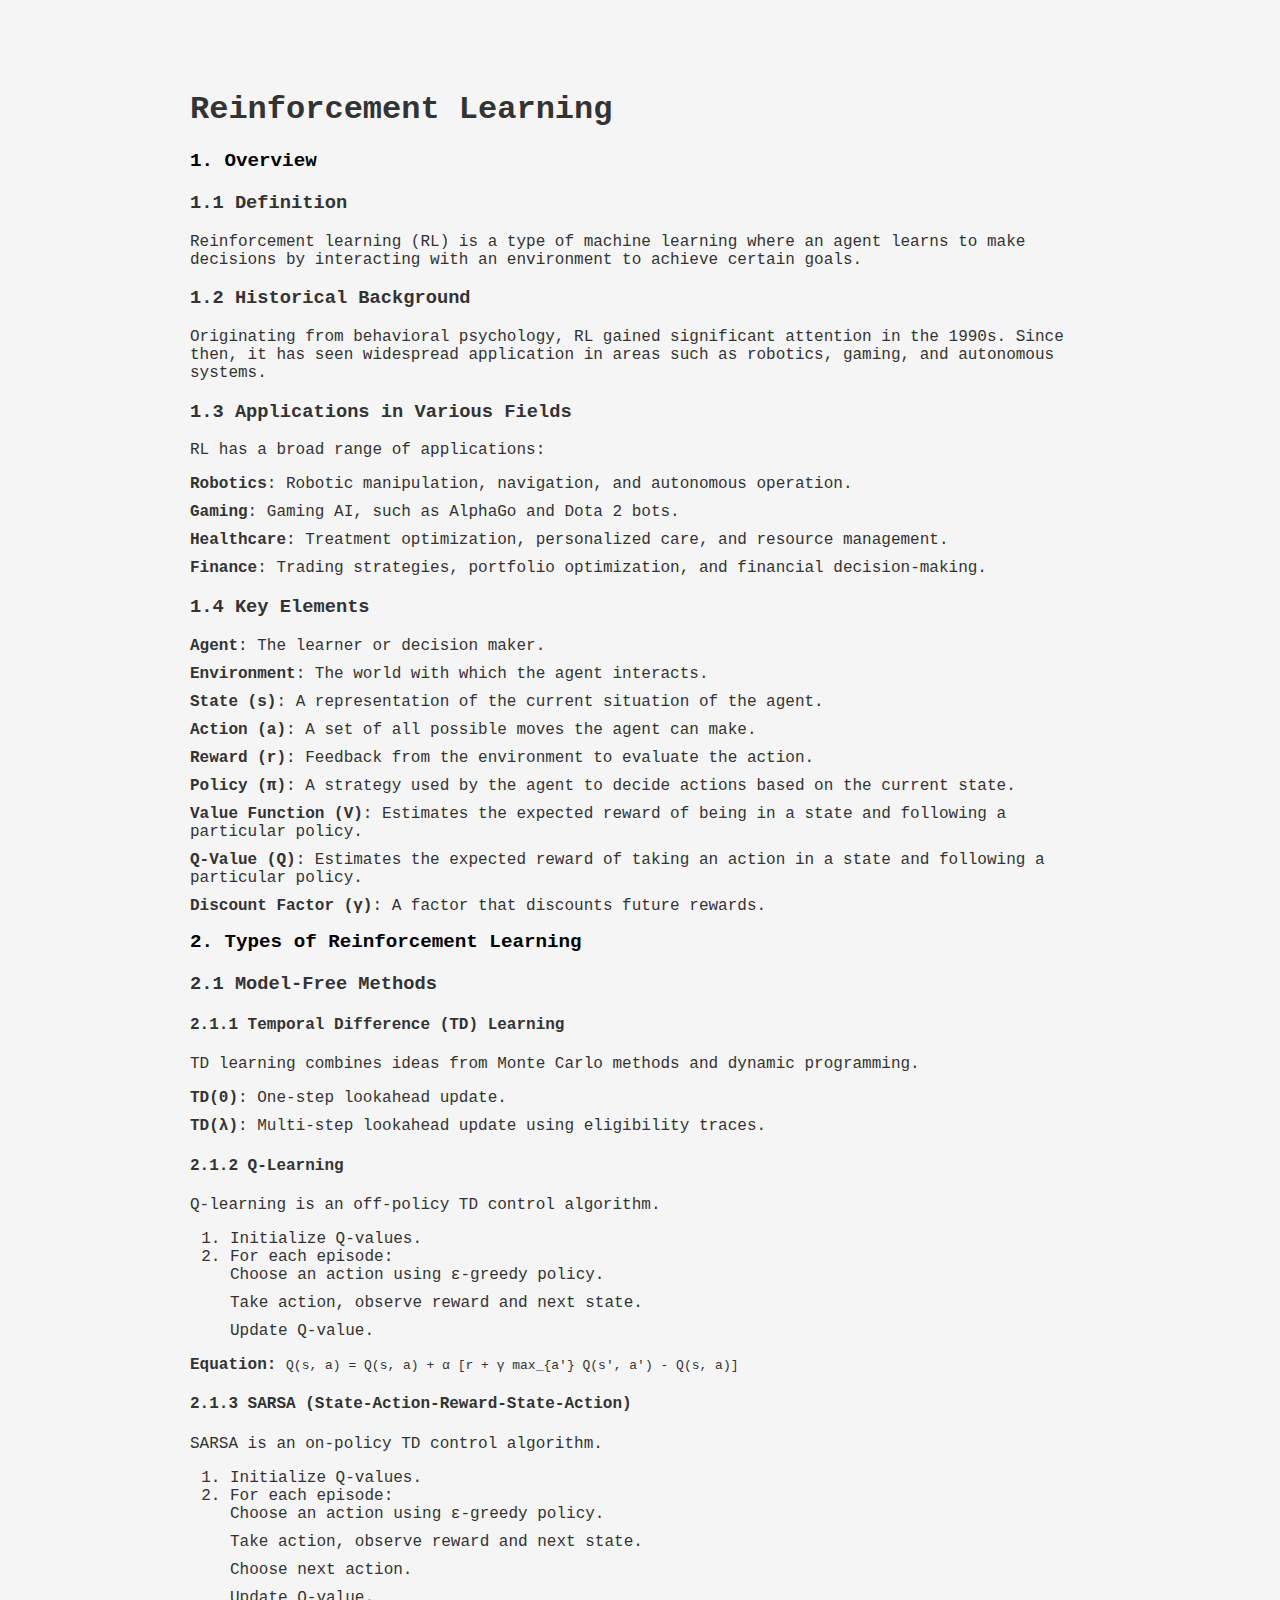
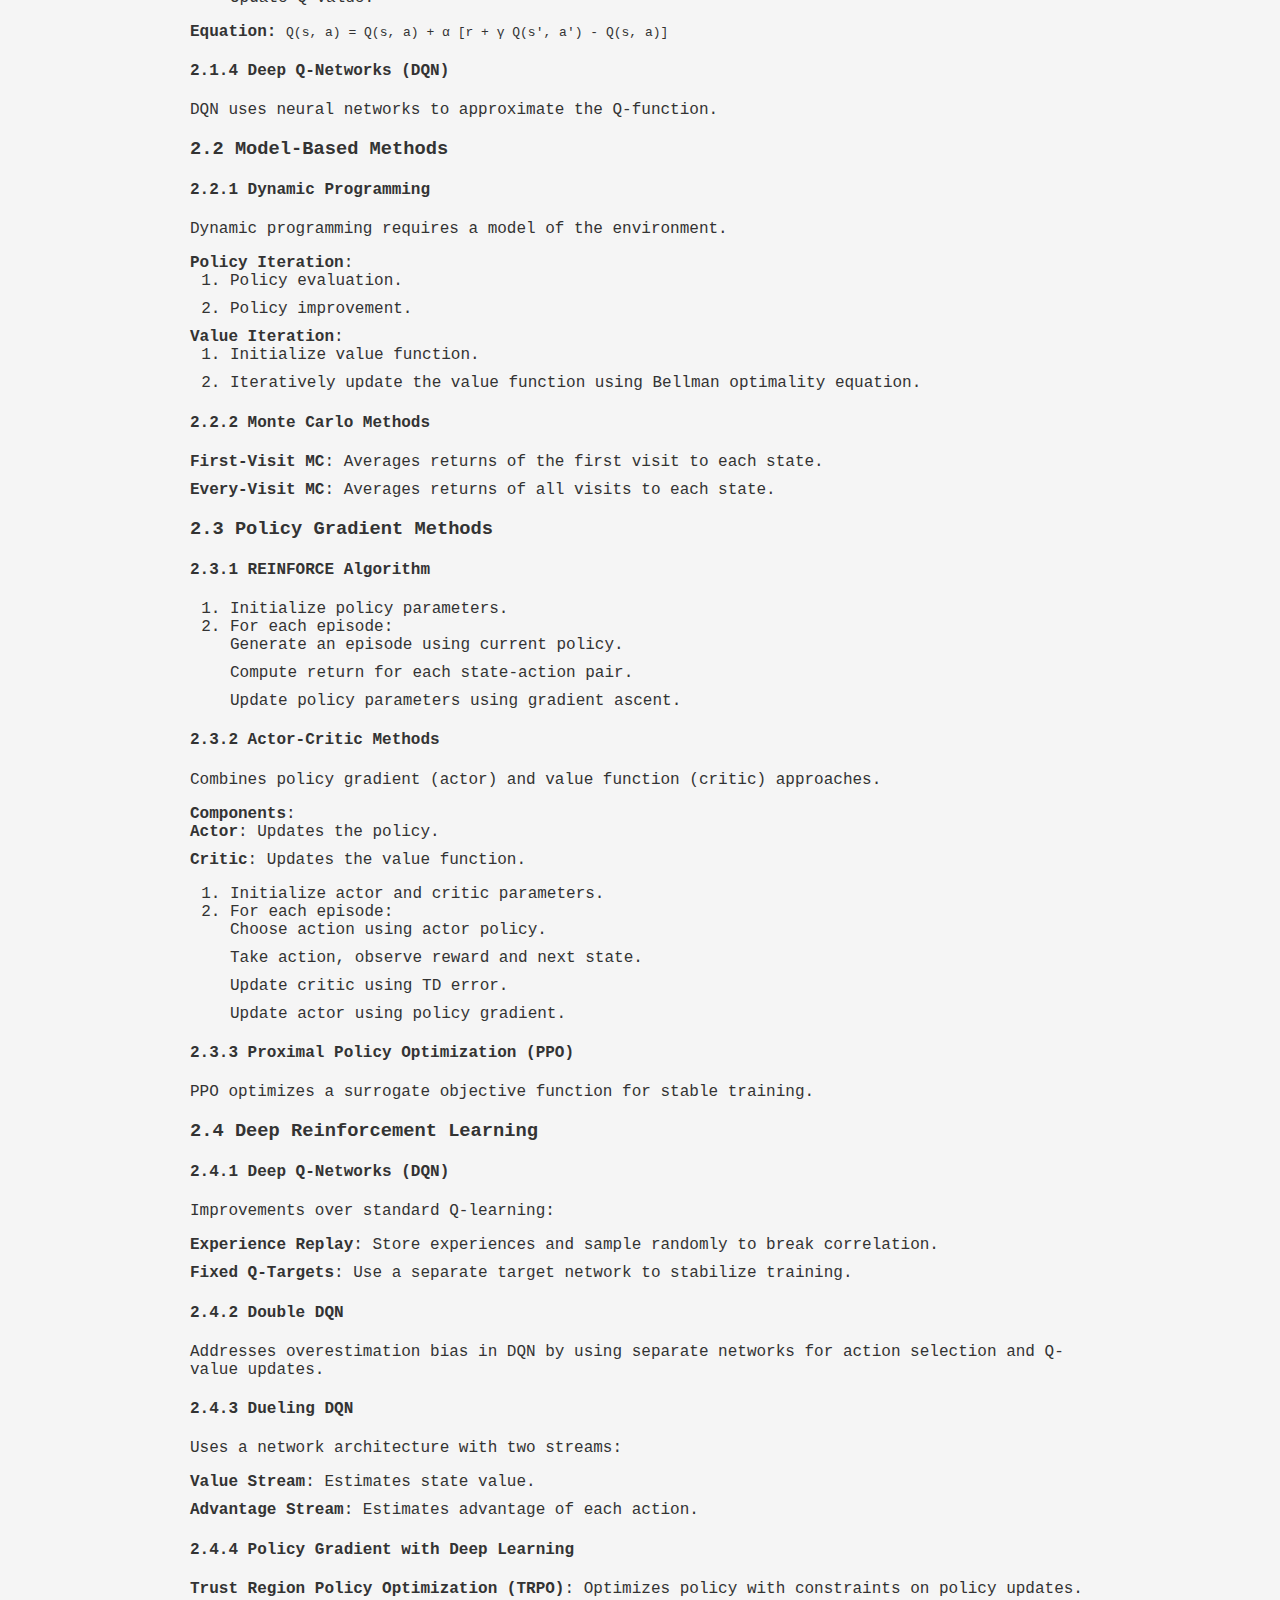
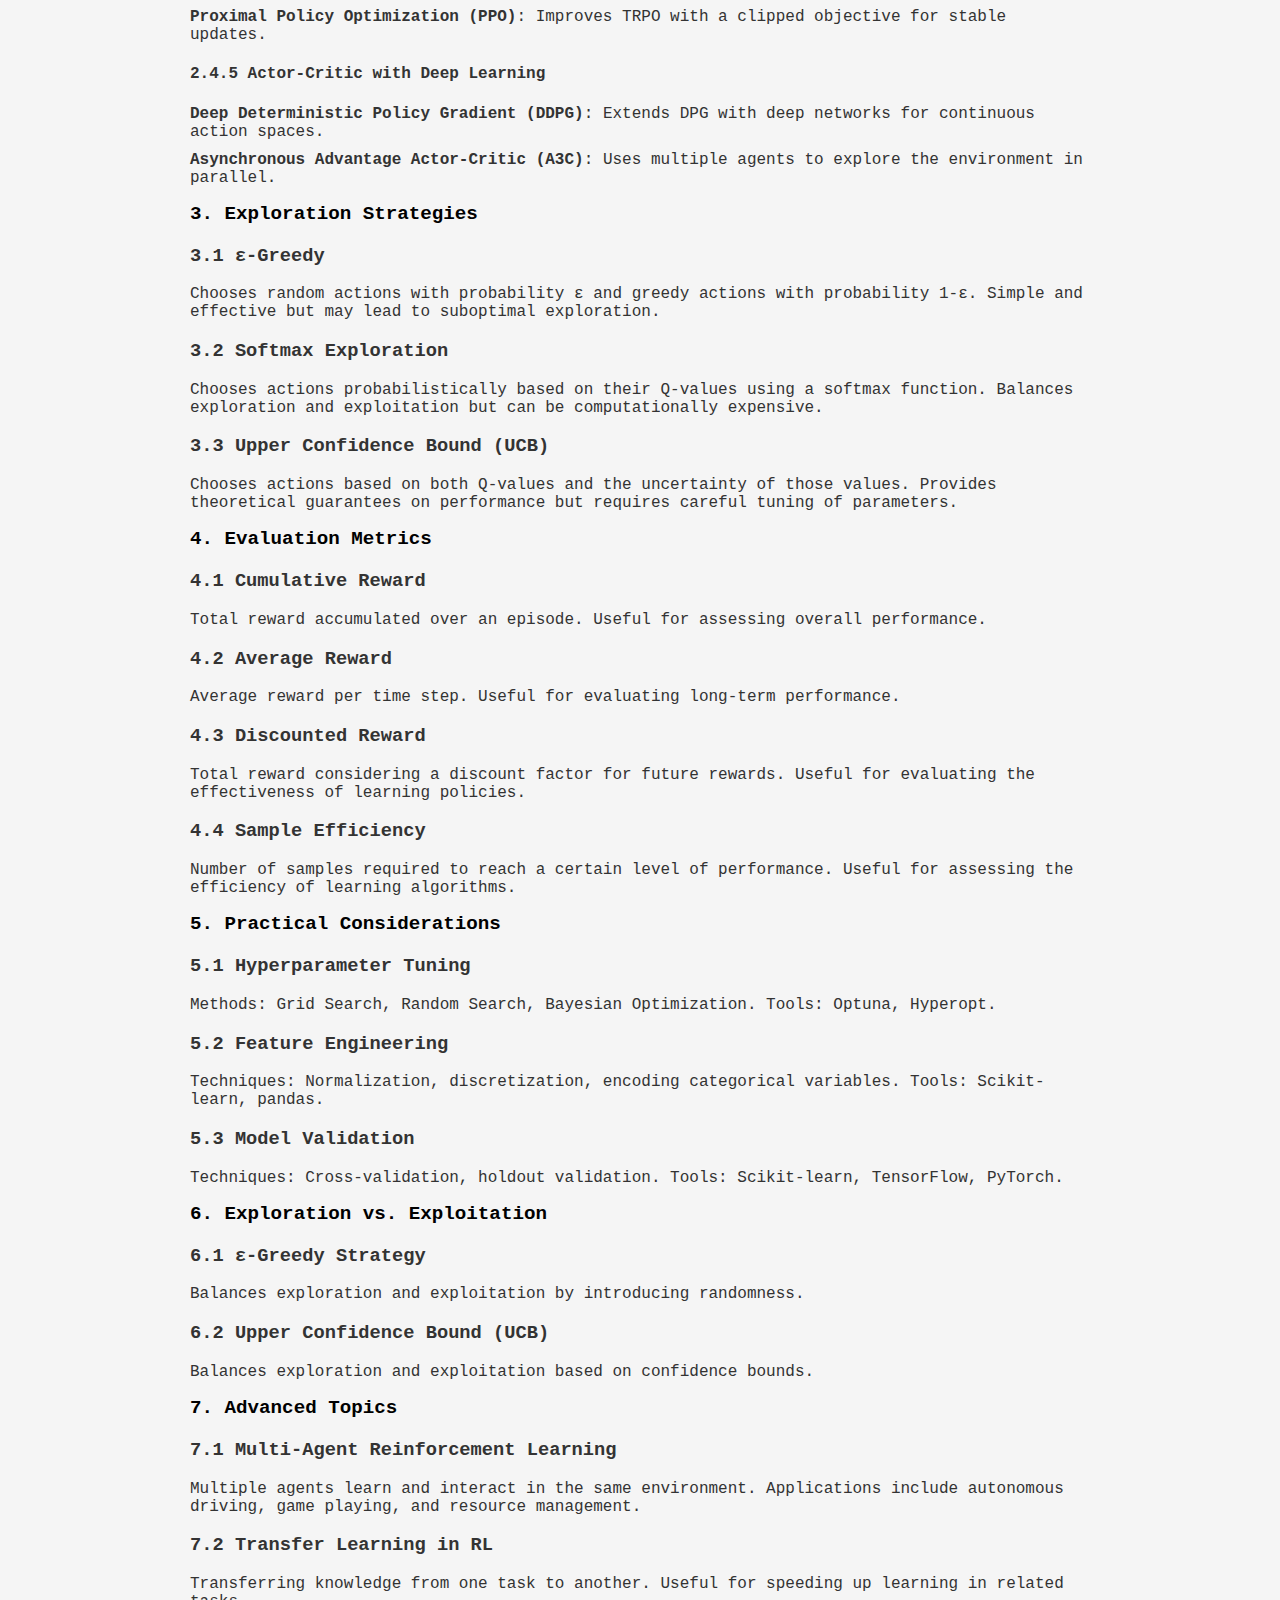
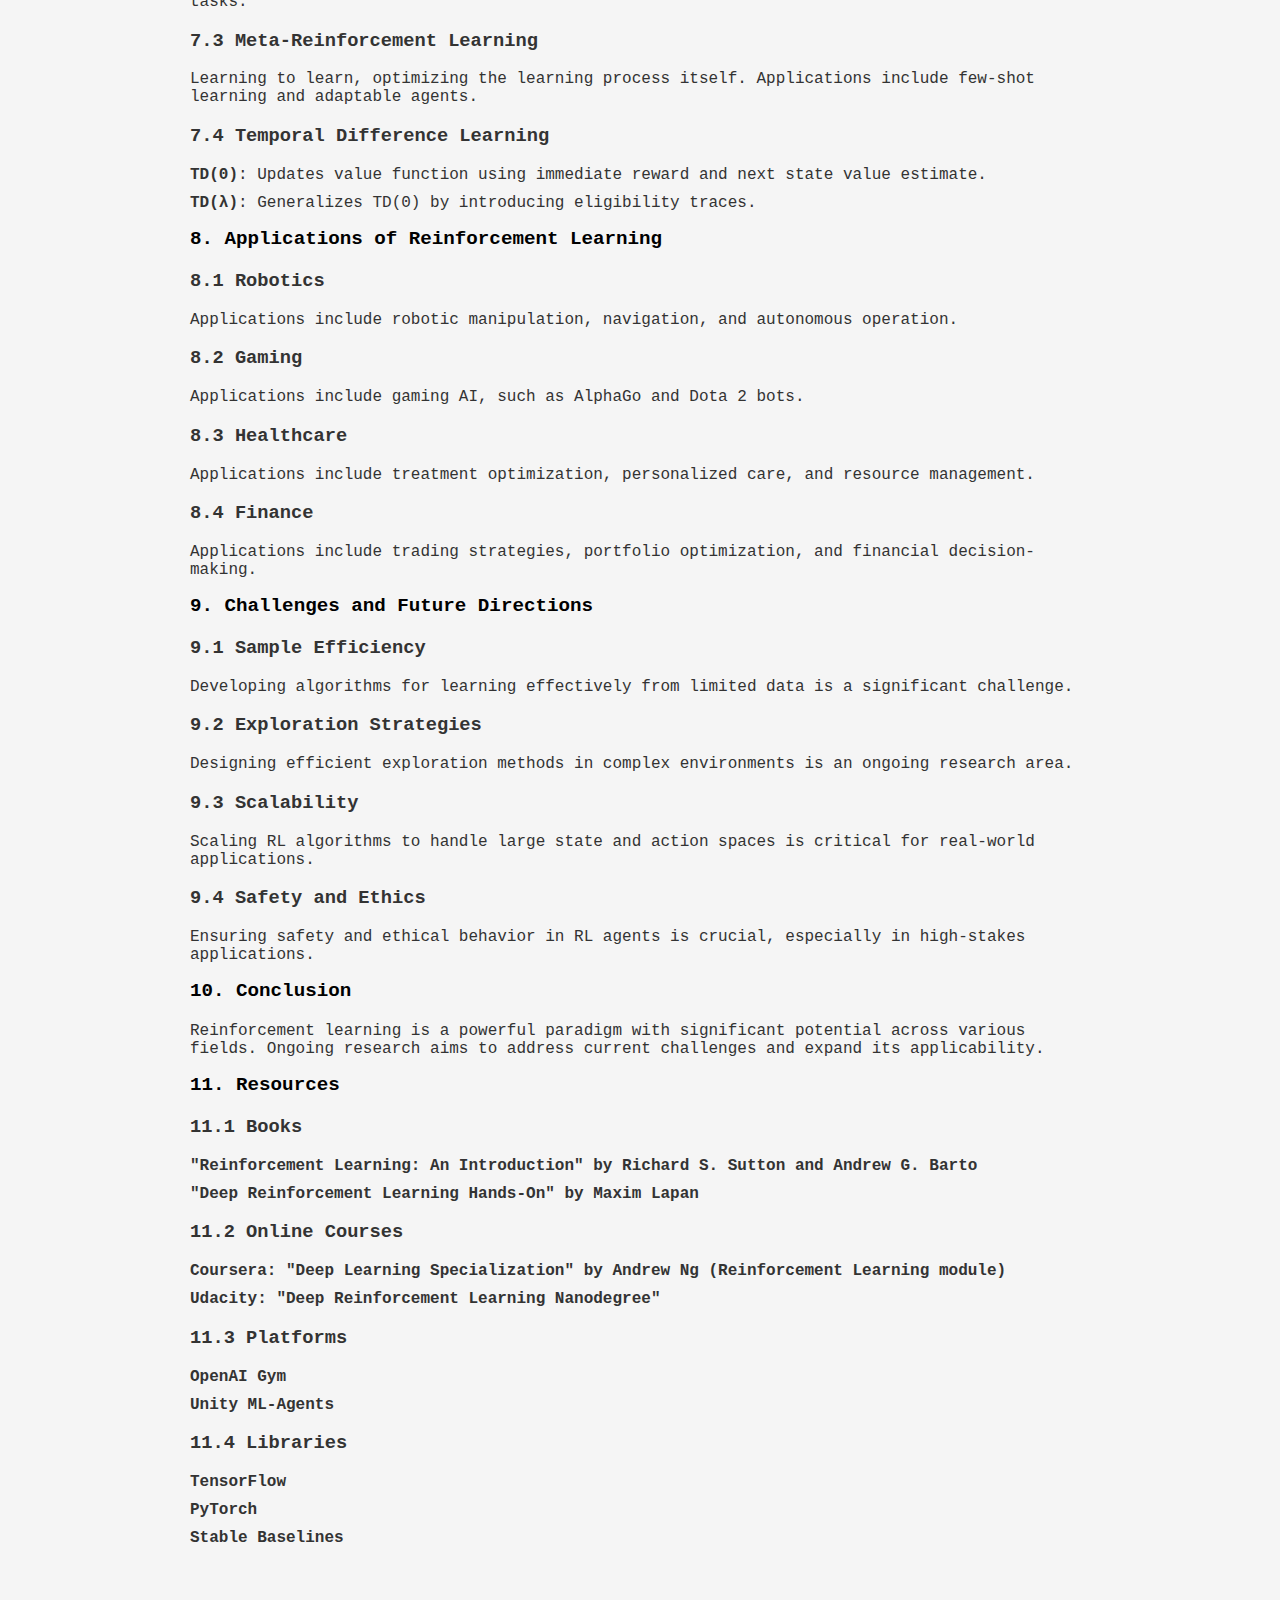
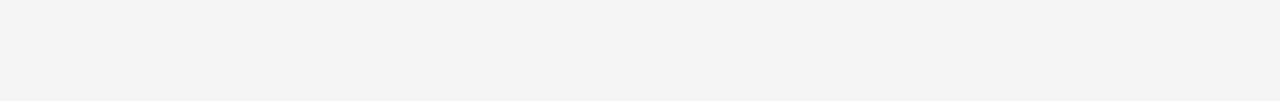
<file: Reinforcement Learning.html>
<!DOCTYPE html>
<html lang="en">
<head>
    <meta charset="UTF-8">
    <meta name="viewport" content="width=device-width, initial-scale=1.0">
    <title>Reinforcement Learning</title>
    <link rel="stylesheet" href="styles.css">
</head>
<body>
    <div class="container">
        <h1>Reinforcement Learning</h1>
        
        <h2>1. Overview</h2>
        
        <h3>1.1 Definition</h3>
        <p>Reinforcement learning (RL) is a type of machine learning where an agent learns to make decisions by interacting with an environment to achieve certain goals.</p>
        
        <h3>1.2 Historical Background</h3>
        <p>Originating from behavioral psychology, RL gained significant attention in the 1990s. Since then, it has seen widespread application in areas such as robotics, gaming, and autonomous systems.</p>
        
        <h3>1.3 Applications in Various Fields</h3>
        <p>RL has a broad range of applications:</p>
        <ul>
            <li><strong>Robotics</strong>: Robotic manipulation, navigation, and autonomous operation.</li>
            <li><strong>Gaming</strong>: Gaming AI, such as AlphaGo and Dota 2 bots.</li>
            <li><strong>Healthcare</strong>: Treatment optimization, personalized care, and resource management.</li>
            <li><strong>Finance</strong>: Trading strategies, portfolio optimization, and financial decision-making.</li>
        </ul>
        
        <h3>1.4 Key Elements</h3>
        <ul>
            <li><strong>Agent</strong>: The learner or decision maker.</li>
            <li><strong>Environment</strong>: The world with which the agent interacts.</li>
            <li><strong>State (s)</strong>: A representation of the current situation of the agent.</li>
            <li><strong>Action (a)</strong>: A set of all possible moves the agent can make.</li>
            <li><strong>Reward (r)</strong>: Feedback from the environment to evaluate the action.</li>
            <li><strong>Policy (π)</strong>: A strategy used by the agent to decide actions based on the current state.</li>
            <li><strong>Value Function (V)</strong>: Estimates the expected reward of being in a state and following a particular policy.</li>
            <li><strong>Q-Value (Q)</strong>: Estimates the expected reward of taking an action in a state and following a particular policy.</li>
            <li><strong>Discount Factor (γ)</strong>: A factor that discounts future rewards.</li>
        </ul>
        
        <h2>2. Types of Reinforcement Learning</h2>
        
        <h3>2.1 Model-Free Methods</h3>
        
        <h4>2.1.1 Temporal Difference (TD) Learning</h4>
        <p>TD learning combines ideas from Monte Carlo methods and dynamic programming.</p>
        <ul>
            <li><strong>TD(0)</strong>: One-step lookahead update.</li>
            <li><strong>TD(λ)</strong>: Multi-step lookahead update using eligibility traces.</li>
        </ul>
        
        <h4>2.1.2 Q-Learning</h4>
        <p>Q-learning is an off-policy TD control algorithm.</p>
        <ol>
            <li>Initialize Q-values.</li>
            <li>For each episode:
                <ul>
                    <li>Choose an action using ε-greedy policy.</li>
                    <li>Take action, observe reward and next state.</li>
                    <li>Update Q-value.</li>
                </ul>
            </li>
        </ol>
        <p><strong>Equation:</strong> 
            <code>Q(s, a) = Q(s, a) + α [r + γ max_{a'} Q(s', a') - Q(s, a)]</code>
        </p>
        
        <h4>2.1.3 SARSA (State-Action-Reward-State-Action)</h4>
        <p>SARSA is an on-policy TD control algorithm.</p>
        <ol>
            <li>Initialize Q-values.</li>
            <li>For each episode:
                <ul>
                    <li>Choose an action using ε-greedy policy.</li>
                    <li>Take action, observe reward and next state.</li>
                    <li>Choose next action.</li>
                    <li>Update Q-value.</li>
                </ul>
            </li>
        </ol>
        <p><strong>Equation:</strong> 
            <code>Q(s, a) = Q(s, a) + α [r + γ Q(s', a') - Q(s, a)]</code>
        </p>
        
        <h4>2.1.4 Deep Q-Networks (DQN)</h4>
        <p>DQN uses neural networks to approximate the Q-function.</p>
        
        <h3>2.2 Model-Based Methods</h3>
        
        <h4>2.2.1 Dynamic Programming</h4>
        <p>Dynamic programming requires a model of the environment.</p>
        <ul>
            <li><strong>Policy Iteration</strong>:
                <ol>
                    <li>Policy evaluation.</li>
                    <li>Policy improvement.</li>
                </ol>
            </li>
            <li><strong>Value Iteration</strong>:
                <ol>
                    <li>Initialize value function.</li>
                    <li>Iteratively update the value function using Bellman optimality equation.</li>
                </ol>
            </li>
        </ul>
        
        <h4>2.2.2 Monte Carlo Methods</h4>
        <ul>
            <li><strong>First-Visit MC</strong>: Averages returns of the first visit to each state.</li>
            <li><strong>Every-Visit MC</strong>: Averages returns of all visits to each state.</li>
        </ul>
        
        <h3>2.3 Policy Gradient Methods</h3>
        
        <h4>2.3.1 REINFORCE Algorithm</h4>
        <ol>
            <li>Initialize policy parameters.</li>
            <li>For each episode:
                <ul>
                    <li>Generate an episode using current policy.</li>
                    <li>Compute return for each state-action pair.</li>
                    <li>Update policy parameters using gradient ascent.</li>
                </ul>
            </li>
        </ol>
        
        <h4>2.3.2 Actor-Critic Methods</h4>
        <p>Combines policy gradient (actor) and value function (critic) approaches.</p>
        <ul>
            <li><strong>Components</strong>:
                <ul>
                    <li><strong>Actor</strong>: Updates the policy.</li>
                    <li><strong>Critic</strong>: Updates the value function.</li>
                </ul>
            </li>
        </ul>
        <ol>
            <li>Initialize actor and critic parameters.</li>
            <li>For each episode:
                <ul>
                    <li>Choose action using actor policy.</li>
                    <li>Take action, observe reward and next state.</li>
                    <li>Update critic using TD error.</li>
                    <li>Update actor using policy gradient.</li>
                </ul>
            </li>
        </ol>
        
        <h4>2.3.3 Proximal Policy Optimization (PPO)</h4>
        <p>PPO optimizes a surrogate objective function for stable training.</p>
        
        <h3>2.4 Deep Reinforcement Learning</h3>
        
        <h4>2.4.1 Deep Q-Networks (DQN)</h4>
        <p>Improvements over standard Q-learning:</p>
        <ul>
            <li><strong>Experience Replay</strong>: Store experiences and sample randomly to break correlation.</li>
            <li><strong>Fixed Q-Targets</strong>: Use a separate target network to stabilize training.</li>
        </ul>
        
        <h4>2.4.2 Double DQN</h4>
        <p>Addresses overestimation bias in DQN by using separate networks for action selection and Q-value updates.</p>
        
        <h4>2.4.3 Dueling DQN</h4>
        <p>Uses a network architecture with two streams:
            <ul>
                <li><strong>Value Stream</strong>: Estimates state value.</li>
                <li><strong>Advantage Stream</strong>: Estimates advantage of each action.</li>
            </ul>
        </p>
        
        <h4>2.4.4 Policy Gradient with Deep Learning</h4>
        <ul>
            <li><strong>Trust Region Policy Optimization (TRPO)</strong>: Optimizes policy with constraints on policy updates.</li>
            <li><strong>Proximal Policy Optimization (PPO)</strong>: Improves TRPO with a clipped objective for stable updates.</li>
        </ul>
        
        <h4>2.4.5 Actor-Critic with Deep Learning</h4>
        <ul>
            <li><strong>Deep Deterministic Policy Gradient (DDPG)</strong>: Extends DPG with deep networks for continuous action spaces.</li>
            <li><strong>Asynchronous Advantage Actor-Critic (A3C)</strong>: Uses multiple agents to explore the environment in parallel.</li>
        </ul>
        
        <h2>3. Exploration Strategies</h2>
        
        <h3>3.1 ε-Greedy</h3>
        <p>Chooses random actions with probability ε and greedy actions with probability 1-ε. Simple and effective but may lead to suboptimal exploration.</p>
        
        <h3>3.2 Softmax Exploration</h3>
        <p>Chooses actions probabilistically based on their Q-values using a softmax function. Balances exploration and exploitation but can be computationally expensive.</p>
        
        <h3>3.3 Upper Confidence Bound (UCB)</h3>
        <p>Chooses actions based on both Q-values and the uncertainty of those values. Provides theoretical guarantees on performance but requires careful tuning of parameters.</p>
        
        <h2>4. Evaluation Metrics</h2>
        
        <h3>4.1 Cumulative Reward</h3>
        <p>Total reward accumulated over an episode. Useful for assessing overall performance.</p>
        
        <h3>4.2 Average Reward</h3>
        <p>Average reward per time step. Useful for evaluating long-term performance.</p>
        
        <h3>4.3 Discounted Reward</h3>
        <p>Total reward considering a discount factor for future rewards. Useful for evaluating the effectiveness of learning policies.</p>
        
        <h3>4.4 Sample Efficiency</h3>
        <p>Number of samples required to reach a certain level of performance. Useful for assessing the efficiency of learning algorithms.</p>
        
        <h2>5. Practical Considerations</h2>
        
        <h3>5.1 Hyperparameter Tuning</h3>
        <p>Methods: Grid Search, Random Search, Bayesian Optimization. Tools: Optuna, Hyperopt.</p>
        
        <h3>5.2 Feature Engineering</h3>
        <p>Techniques: Normalization, discretization, encoding categorical variables. Tools: Scikit-learn, pandas.</p>
        
        <h3>5.3 Model Validation</h3>
        <p>Techniques: Cross-validation, holdout validation. Tools: Scikit-learn, TensorFlow, PyTorch.</p>
        
        <h2>6. Exploration vs. Exploitation</h2>
        
        <h3>6.1 ε-Greedy Strategy</h3>
        <p>Balances exploration and exploitation by introducing randomness.</p>
        
        <h3>6.2 Upper Confidence Bound (UCB)</h3>
        <p>Balances exploration and exploitation based on confidence bounds.</p>
        
        <h2>7. Advanced Topics</h2>
        
        <h3>7.1 Multi-Agent Reinforcement Learning</h3>
        <p>Multiple agents learn and interact in the same environment. Applications include autonomous driving, game playing, and resource management.</p>
        
        <h3>7.2 Transfer Learning in RL</h3>
        <p>Transferring knowledge from one task to another. Useful for speeding up learning in related tasks.</p>
        
        <h3>7.3 Meta-Reinforcement Learning</h3>
        <p>Learning to learn, optimizing the learning process itself. Applications include few-shot learning and adaptable agents.</p>
        
        <h3>7.4 Temporal Difference Learning</h3>
        <ul>
            <li><strong>TD(0)</strong>: Updates value function using immediate reward and next state value estimate.</li>
            <li><strong>TD(λ)</strong>: Generalizes TD(0) by introducing eligibility traces.</li>
        </ul>
        
        <h2>8. Applications of Reinforcement Learning</h2>
        
        <h3>8.1 Robotics</h3>
        <p>Applications include robotic manipulation, navigation, and autonomous operation.</p>
        
        <h3>8.2 Gaming</h3>
        <p>Applications include gaming AI, such as AlphaGo and Dota 2 bots.</p>
        
        <h3>8.3 Healthcare</h3>
        <p>Applications include treatment optimization, personalized care, and resource management.</p>
        
        <h3>8.4 Finance</h3>
        <p>Applications include trading strategies, portfolio optimization, and financial decision-making.</p>
        
        <h2>9. Challenges and Future Directions</h2>
        
        <h3>9.1 Sample Efficiency</h3>
        <p>Developing algorithms for learning effectively from limited data is a significant challenge.</p>
        
        <h3>9.2 Exploration Strategies</h3>
        <p>Designing efficient exploration methods in complex environments is an ongoing research area.</p>
        
        <h3>9.3 Scalability</h3>
        <p>Scaling RL algorithms to handle large state and action spaces is critical for real-world applications.</p>
        
        <h3>9.4 Safety and Ethics</h3>
        <p>Ensuring safety and ethical behavior in RL agents is crucial, especially in high-stakes applications.</p>
        
        <h2>10. Conclusion</h2>
        <p>Reinforcement learning is a powerful paradigm with significant potential across various fields. Ongoing research aims to address current challenges and expand its applicability.</p>
        
        <h2>11. Resources</h2>
        
        <h3>11.1 Books</h3>
        <ul>
            <li><strong>"Reinforcement Learning: An Introduction" by Richard S. Sutton and Andrew G. Barto</strong></li>
            <li><strong>"Deep Reinforcement Learning Hands-On" by Maxim Lapan</strong></li>
        </ul>
        
        <h3>11.2 Online Courses</h3>
        <ul>
            <li><strong>Coursera: "Deep Learning Specialization" by Andrew Ng (Reinforcement Learning module)</strong></li>
            <li><strong>Udacity: "Deep Reinforcement Learning Nanodegree"</strong></li>
        </ul>
        
        <h3>11.3 Platforms</h3>
        <ul>
            <li><strong>OpenAI Gym</strong></li>
            <li><strong>Unity ML-Agents</strong></li>
        </ul>
        
        <h3>11.4 Libraries</h3>
        <ul>
            <li><strong>TensorFlow</strong></li>
            <li><strong>PyTorch</strong></li>
            <li><strong>Stable Baselines</strong></li>
        </ul>
    </div>
</body>
</html>
</file>
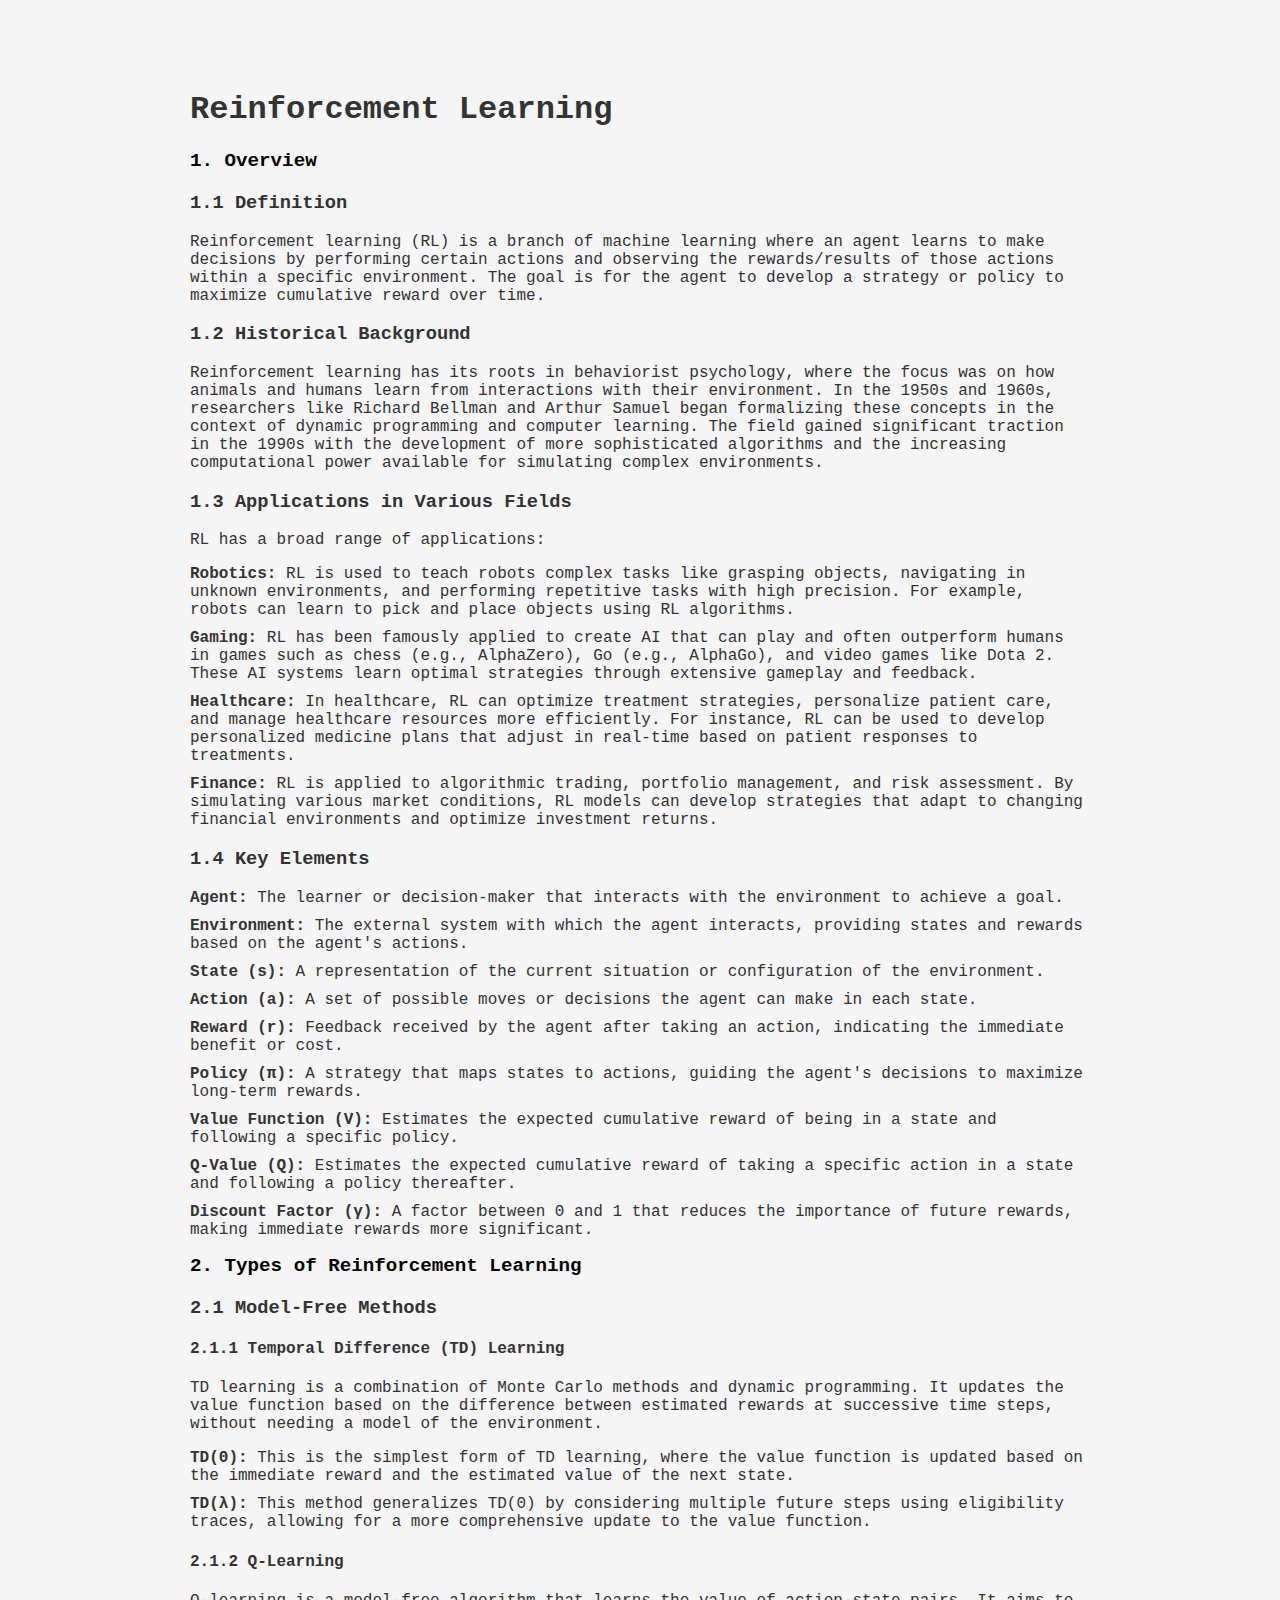
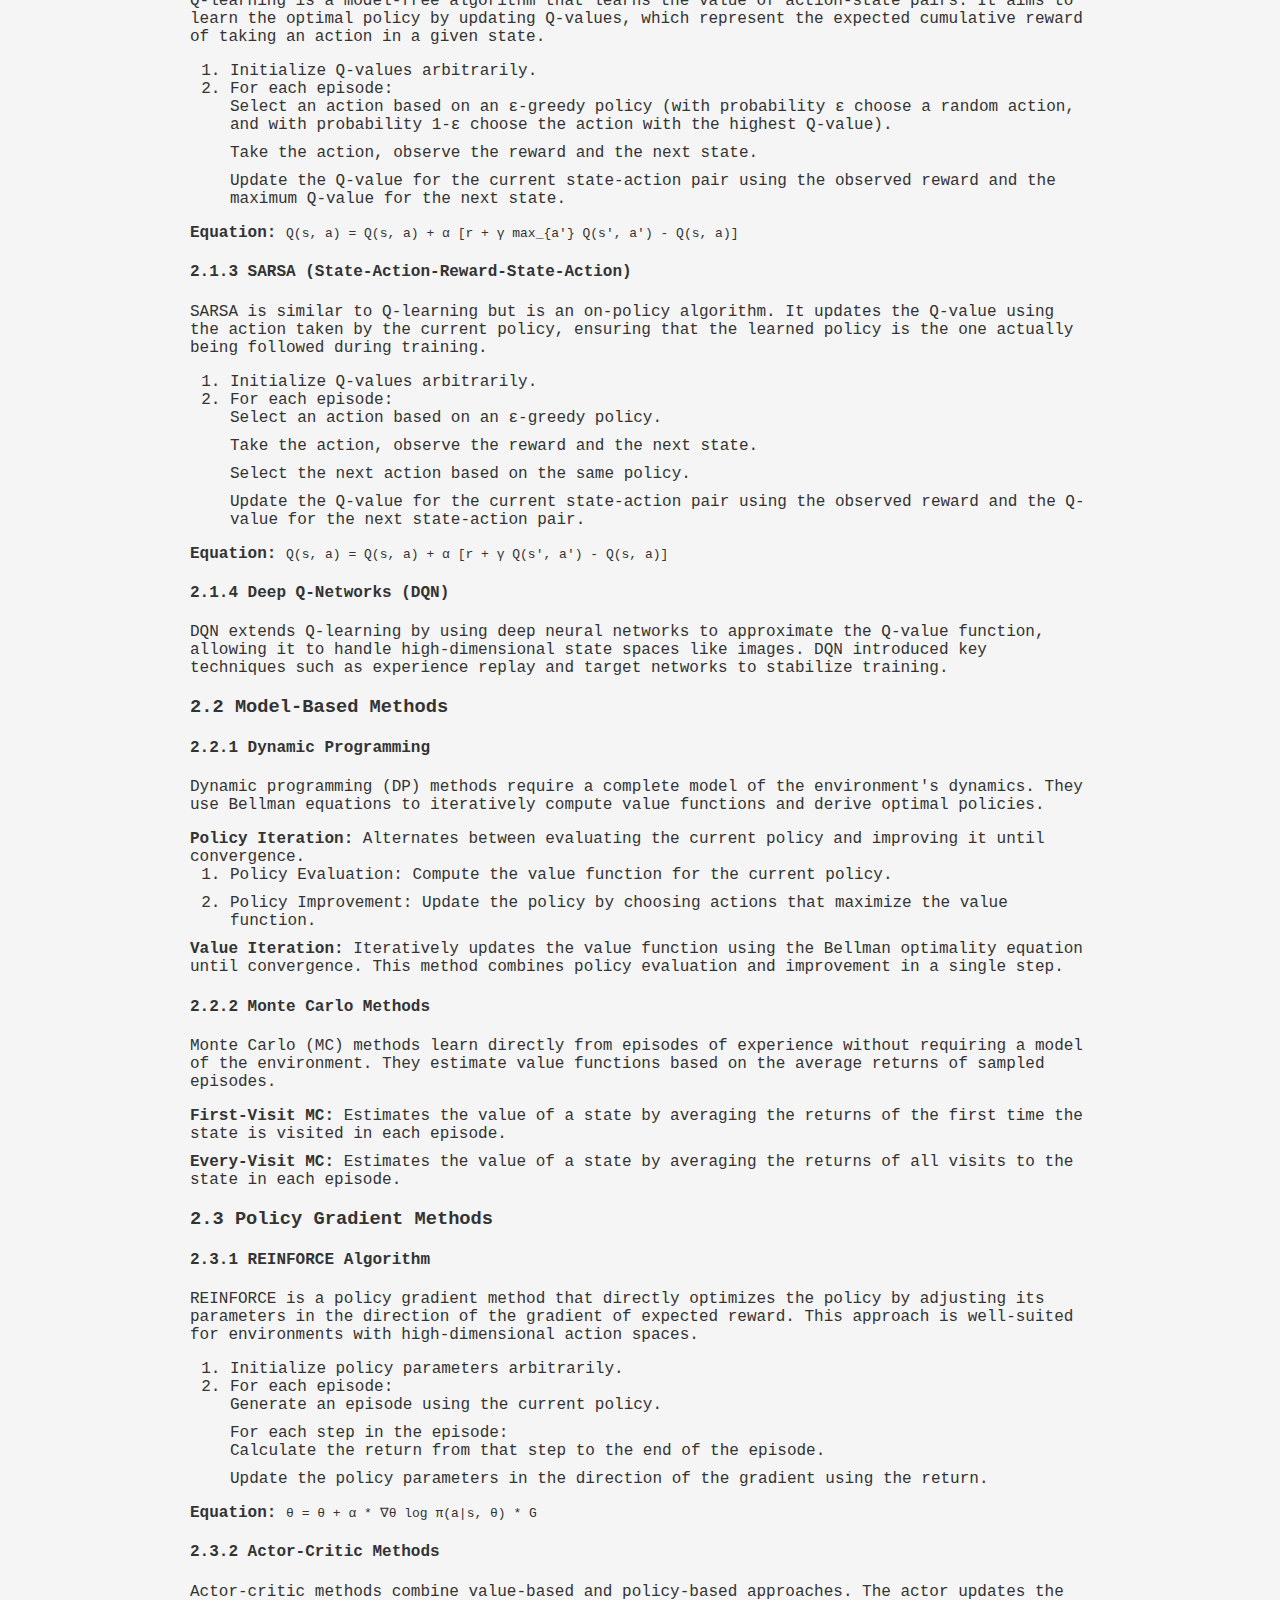
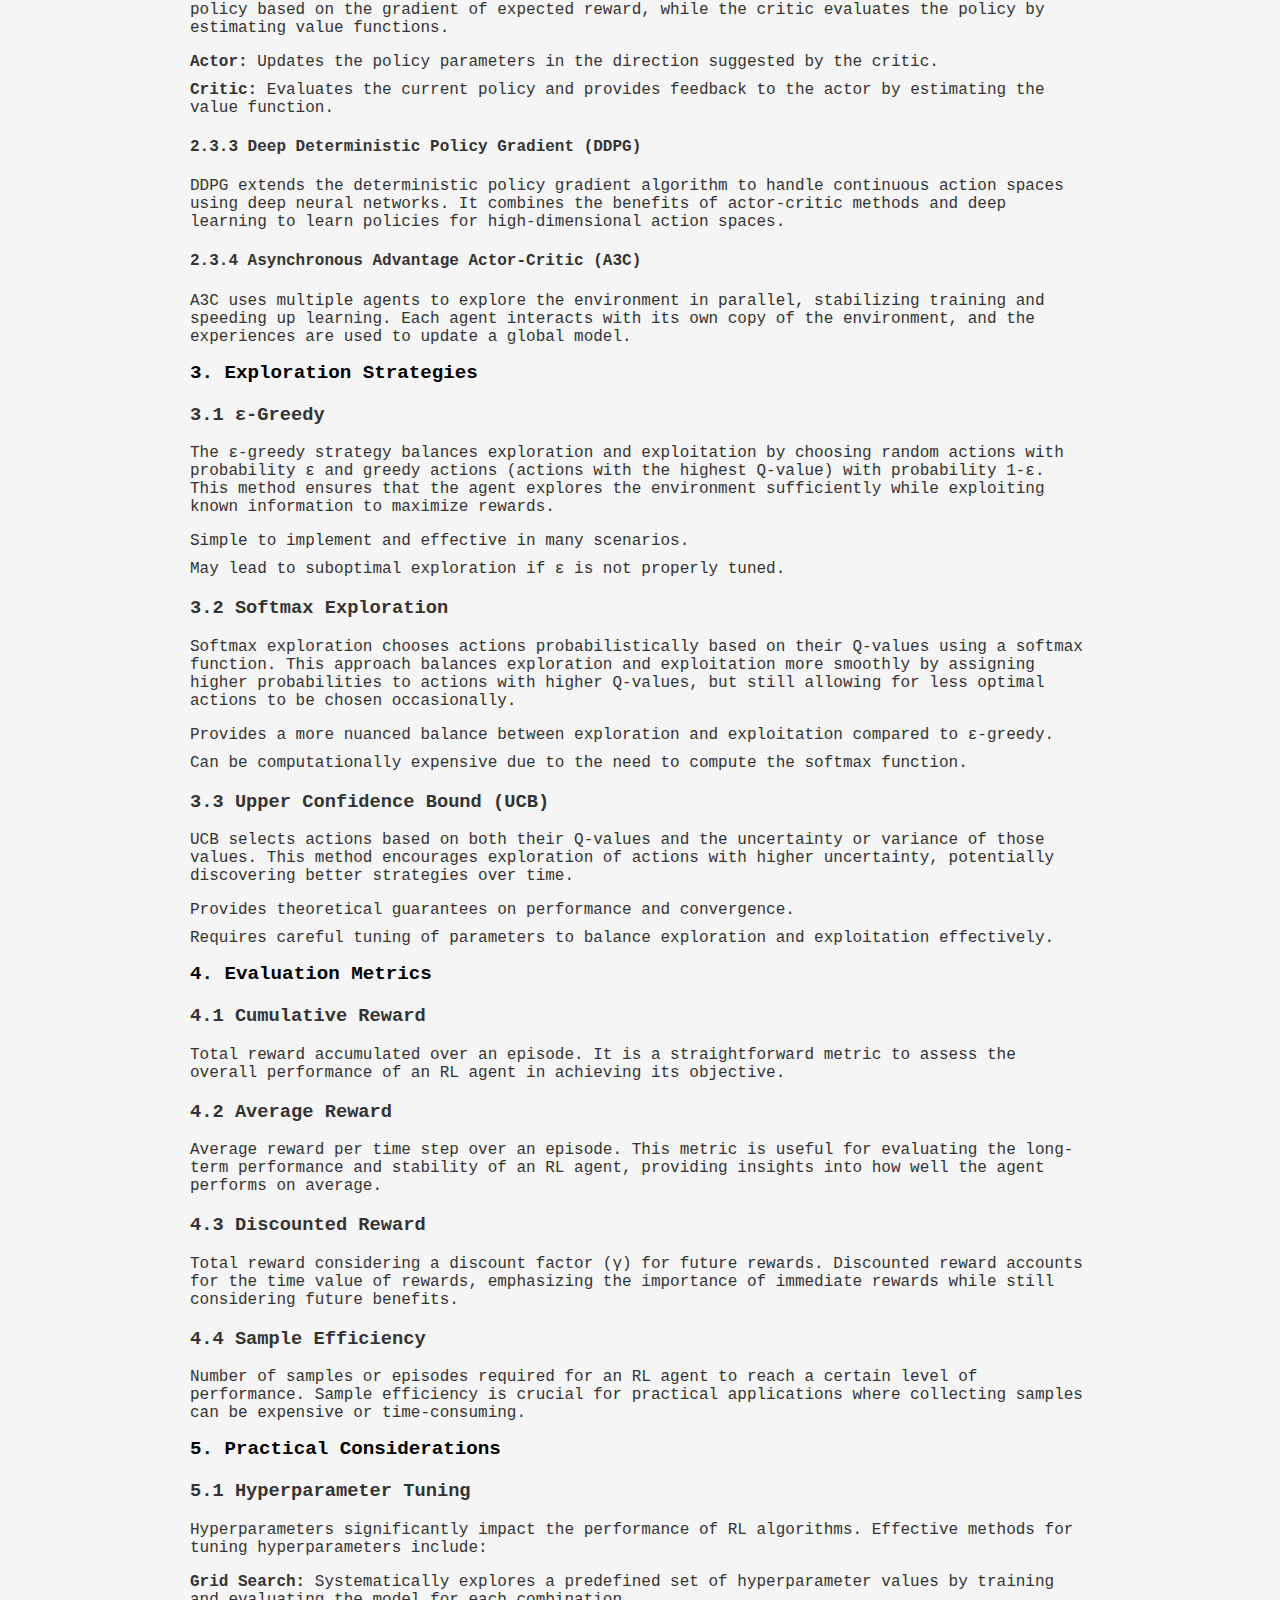
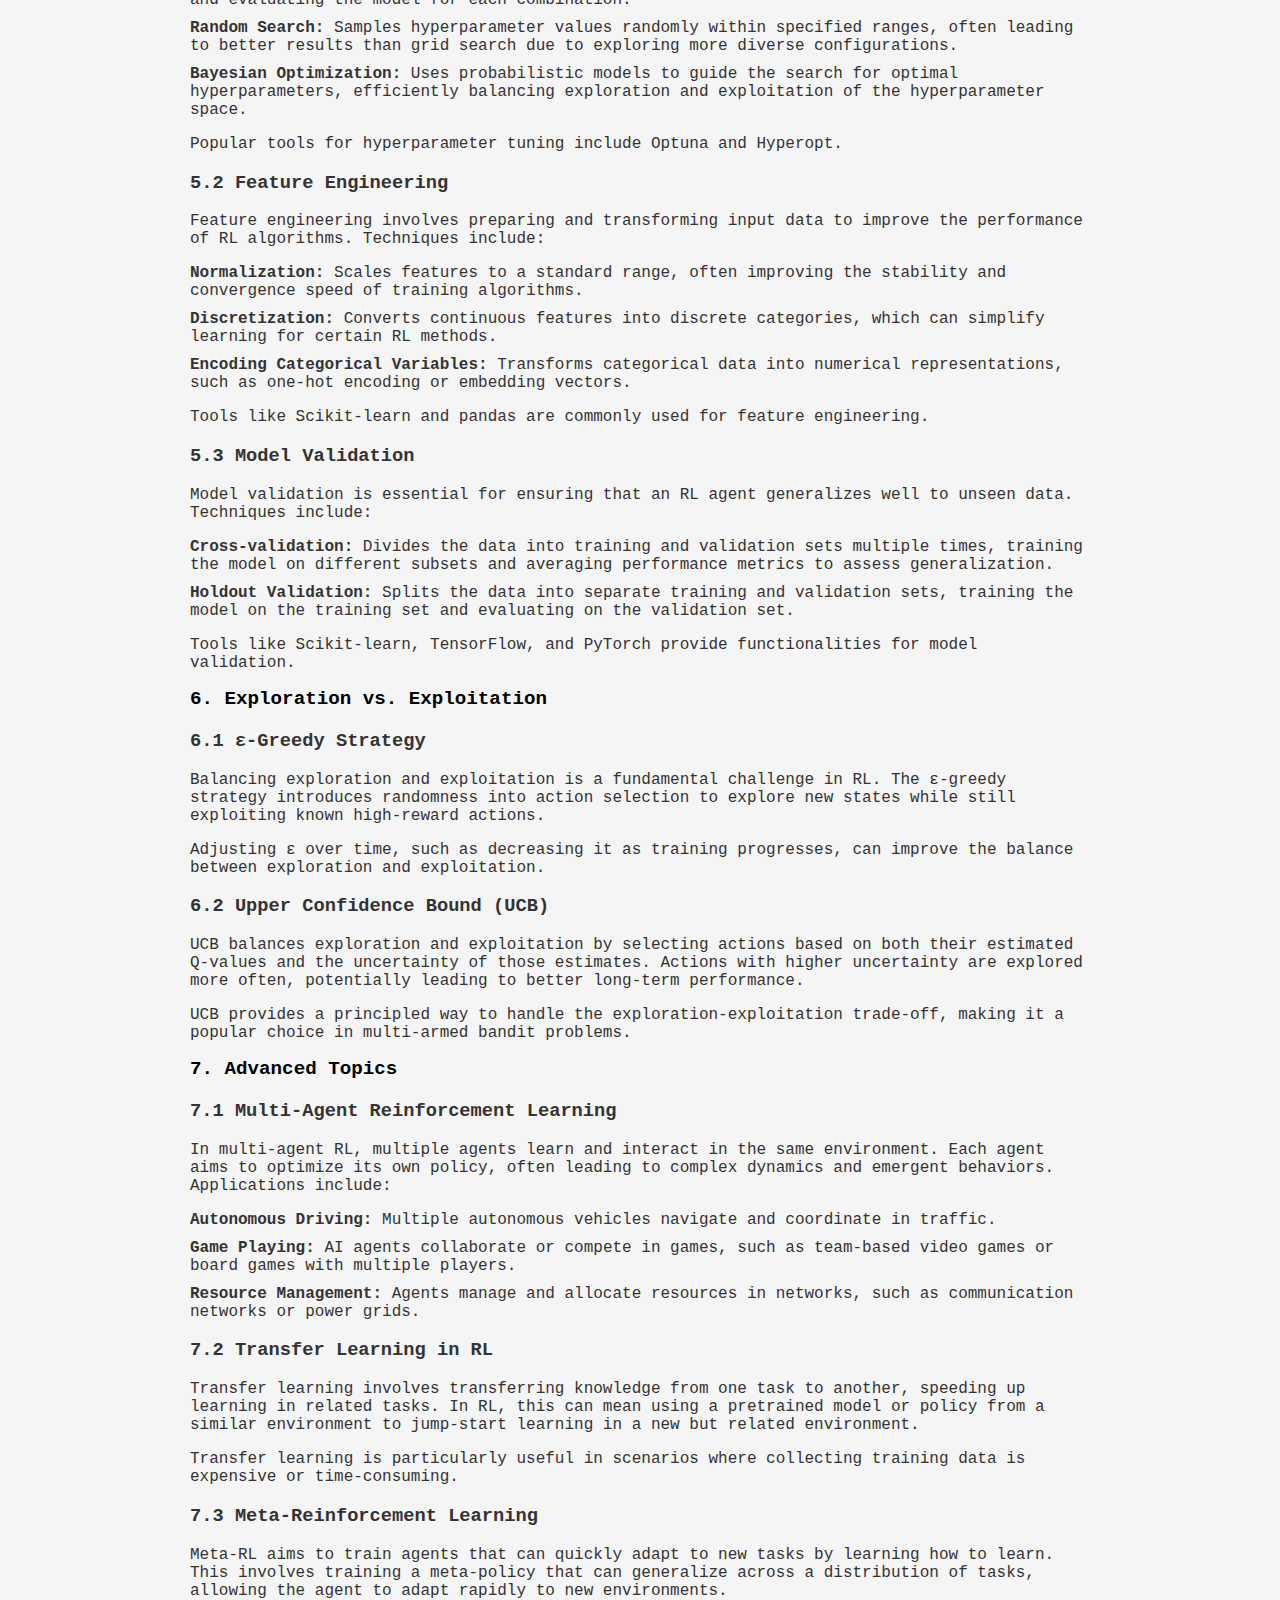
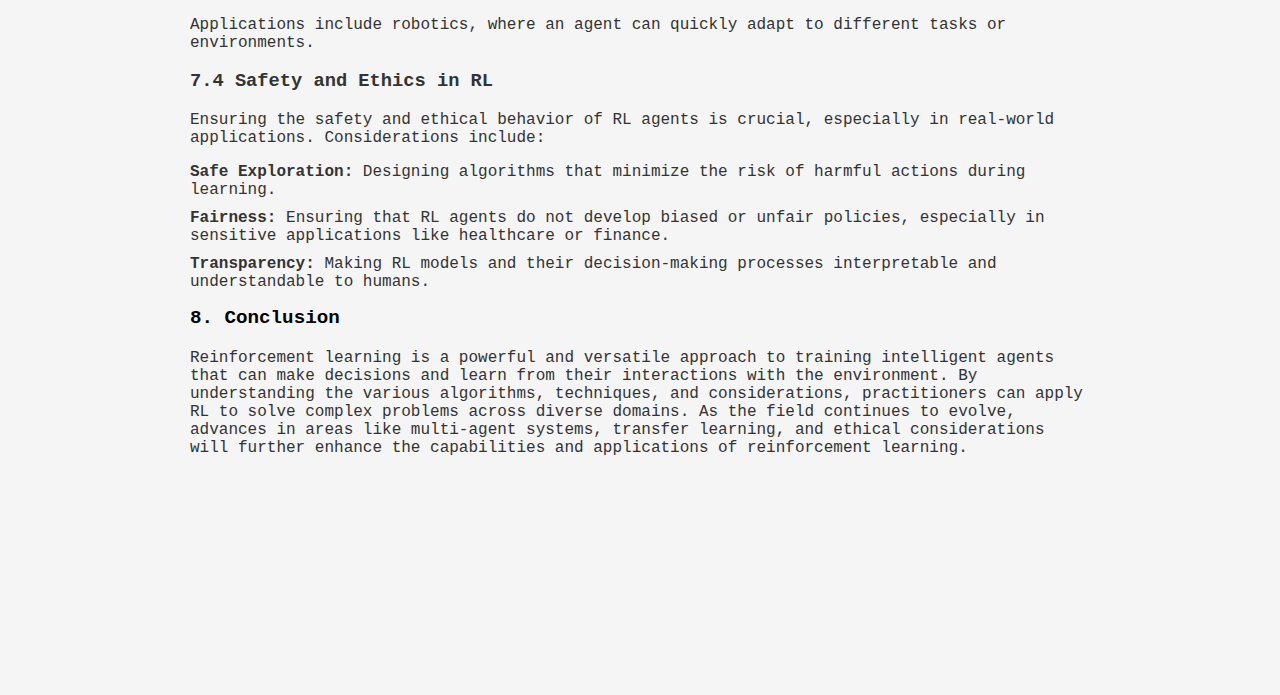
<file: Reinforcement Learning1.html>
<!DOCTYPE html>
<html lang="en">
<head>
    <meta charset="UTF-8">
    <meta name="viewport" content="width=device-width, initial-scale=1.0">
    <title>Reinforcement Learning</title>
    <link rel="stylesheet" href="styles.css">
</head>
<body>
    <div class="container">
        <h1>Reinforcement Learning</h1>
        
        <h2>1. Overview</h2>
        
        <h3>1.1 Definition</h3>
        <p>Reinforcement learning (RL) is a branch of machine learning where an agent learns to make decisions by performing certain actions and observing the rewards/results of those actions within a specific environment. The goal is for the agent to develop a strategy or policy to maximize cumulative reward over time.</p>
        
        <h3>1.2 Historical Background</h3>
        <p>Reinforcement learning has its roots in behaviorist psychology, where the focus was on how animals and humans learn from interactions with their environment. In the 1950s and 1960s, researchers like Richard Bellman and Arthur Samuel began formalizing these concepts in the context of dynamic programming and computer learning. The field gained significant traction in the 1990s with the development of more sophisticated algorithms and the increasing computational power available for simulating complex environments.</p>
        
        <h3>1.3 Applications in Various Fields</h3>
        <p>RL has a broad range of applications:</p>
        <ul>
            <li><strong>Robotics:</strong> RL is used to teach robots complex tasks like grasping objects, navigating in unknown environments, and performing repetitive tasks with high precision. For example, robots can learn to pick and place objects using RL algorithms.</li>
            <li><strong>Gaming:</strong> RL has been famously applied to create AI that can play and often outperform humans in games such as chess (e.g., AlphaZero), Go (e.g., AlphaGo), and video games like Dota 2. These AI systems learn optimal strategies through extensive gameplay and feedback.</li>
            <li><strong>Healthcare:</strong> In healthcare, RL can optimize treatment strategies, personalize patient care, and manage healthcare resources more efficiently. For instance, RL can be used to develop personalized medicine plans that adjust in real-time based on patient responses to treatments.</li>
            <li><strong>Finance:</strong> RL is applied to algorithmic trading, portfolio management, and risk assessment. By simulating various market conditions, RL models can develop strategies that adapt to changing financial environments and optimize investment returns.</li>
        </ul>
        
        <h3>1.4 Key Elements</h3>
        <ul>
            <li><strong>Agent:</strong> The learner or decision-maker that interacts with the environment to achieve a goal.</li>
            <li><strong>Environment:</strong> The external system with which the agent interacts, providing states and rewards based on the agent's actions.</li>
            <li><strong>State (s):</strong> A representation of the current situation or configuration of the environment.</li>
            <li><strong>Action (a):</strong> A set of possible moves or decisions the agent can make in each state.</li>
            <li><strong>Reward (r):</strong> Feedback received by the agent after taking an action, indicating the immediate benefit or cost.</li>
            <li><strong>Policy (π):</strong> A strategy that maps states to actions, guiding the agent's decisions to maximize long-term rewards.</li>
            <li><strong>Value Function (V):</strong> Estimates the expected cumulative reward of being in a state and following a specific policy.</li>
            <li><strong>Q-Value (Q):</strong> Estimates the expected cumulative reward of taking a specific action in a state and following a policy thereafter.</li>
            <li><strong>Discount Factor (γ):</strong> A factor between 0 and 1 that reduces the importance of future rewards, making immediate rewards more significant.</li>
        </ul>
        
        <h2>2. Types of Reinforcement Learning</h2>
        
        <h3>2.1 Model-Free Methods</h3>
        
        <h4>2.1.1 Temporal Difference (TD) Learning</h4>
        <p>TD learning is a combination of Monte Carlo methods and dynamic programming. It updates the value function based on the difference between estimated rewards at successive time steps, without needing a model of the environment.</p>
        <ul>
            <li><strong>TD(0):</strong> This is the simplest form of TD learning, where the value function is updated based on the immediate reward and the estimated value of the next state.</li>
            <li><strong>TD(λ):</strong> This method generalizes TD(0) by considering multiple future steps using eligibility traces, allowing for a more comprehensive update to the value function.</li>
        </ul>
        
        <h4>2.1.2 Q-Learning</h4>
        <p>Q-learning is a model-free algorithm that learns the value of action-state pairs. It aims to learn the optimal policy by updating Q-values, which represent the expected cumulative reward of taking an action in a given state.</p>
        <ol>
            <li>Initialize Q-values arbitrarily.</li>
            <li>For each episode:
                <ul>
                    <li>Select an action based on an ε-greedy policy (with probability ε choose a random action, and with probability 1-ε choose the action with the highest Q-value).</li>
                    <li>Take the action, observe the reward and the next state.</li>
                    <li>Update the Q-value for the current state-action pair using the observed reward and the maximum Q-value for the next state.</li>
                </ul>
            </li>
        </ol>
        <p><strong>Equation:</strong> 
            <code>Q(s, a) = Q(s, a) + α [r + γ max_{a'} Q(s', a') - Q(s, a)]</code>
        </p>
        
        <h4>2.1.3 SARSA (State-Action-Reward-State-Action)</h4>
        <p>SARSA is similar to Q-learning but is an on-policy algorithm. It updates the Q-value using the action taken by the current policy, ensuring that the learned policy is the one actually being followed during training.</p>
        <ol>
            <li>Initialize Q-values arbitrarily.</li>
            <li>For each episode:
                <ul>
                    <li>Select an action based on an ε-greedy policy.</li>
                    <li>Take the action, observe the reward and the next state.</li>
                    <li>Select the next action based on the same policy.</li>
                    <li>Update the Q-value for the current state-action pair using the observed reward and the Q-value for the next state-action pair.</li>
                </ul>
            </li>
        </ol>
        <p><strong>Equation:</strong> 
            <code>Q(s, a) = Q(s, a) + α [r + γ Q(s', a') - Q(s, a)]</code>
        </p>
        
        <h4>2.1.4 Deep Q-Networks (DQN)</h4>
        <p>DQN extends Q-learning by using deep neural networks to approximate the Q-value function, allowing it to handle high-dimensional state spaces like images. DQN introduced key techniques such as experience replay and target networks to stabilize training.</p>
        
        <h3>2.2 Model-Based Methods</h3>
        
        <h4>2.2.1 Dynamic Programming</h4>
        <p>Dynamic programming (DP) methods require a complete model of the environment's dynamics. They use Bellman equations to iteratively compute value functions and derive optimal policies.</p>
        <ul>
            <li><strong>Policy Iteration:</strong> Alternates between evaluating the current policy and improving it until convergence.
                <ol>
                    <li>Policy Evaluation: Compute the value function for the current policy.</li>
                    <li>Policy Improvement: Update the policy by choosing actions that maximize the value function.</li>
                </ol>
            </li>
            <li><strong>Value Iteration:</strong> Iteratively updates the value function using the Bellman optimality equation until convergence. This method combines policy evaluation and improvement in a single step.</li>
        </ul>
        
        <h4>2.2.2 Monte Carlo Methods</h4>
        <p>Monte Carlo (MC) methods learn directly from episodes of experience without requiring a model of the environment. They estimate value functions based on the average returns of sampled episodes.</p>
        <ul>
            <li><strong>First-Visit MC:</strong> Estimates the value of a state by averaging the returns of the first time the state is visited in each episode.</li>
            <li><strong>Every-Visit MC:</strong> Estimates the value of a state by averaging the returns of all visits to the state in each episode.</li>
        </ul>
        
        <h3>2.3 Policy Gradient Methods</h3>
        
        <h4>2.3.1 REINFORCE Algorithm</h4>
        <p>REINFORCE is a policy gradient method that directly optimizes the policy by adjusting its parameters in the direction of the gradient of expected reward. This approach is well-suited for environments with high-dimensional action spaces.</p>
        <ol>
            <li>Initialize policy parameters arbitrarily.</li>
            <li>For each episode:
                <ul>
                    <li>Generate an episode using the current policy.</li>
                    <li>For each step in the episode:
                        <ul>
                            <li>Calculate the return from that step to the end of the episode.</li>
                            <li>Update the policy parameters in the direction of the gradient using the return.</li>
                        </ul>
                    </li>
                </ul>
            </li>
        </ol>
        <p><strong>Equation:</strong> 
            <code>θ = θ + α * ∇θ log π(a|s, θ) * G</code>
        </p>
        
        <h4>2.3.2 Actor-Critic Methods</h4>
        <p>Actor-critic methods combine value-based and policy-based approaches. The actor updates the policy based on the gradient of expected reward, while the critic evaluates the policy by estimating value functions.</p>
        <ul>
            <li><strong>Actor:</strong> Updates the policy parameters in the direction suggested by the critic.</li>
            <li><strong>Critic:</strong> Evaluates the current policy and provides feedback to the actor by estimating the value function.</li>
        </ul>
        
        <h4>2.3.3 Deep Deterministic Policy Gradient (DDPG)</h4>
        <p>DDPG extends the deterministic policy gradient algorithm to handle continuous action spaces using deep neural networks. It combines the benefits of actor-critic methods and deep learning to learn policies for high-dimensional action spaces.</p>
        
        <h4>2.3.4 Asynchronous Advantage Actor-Critic (A3C)</h4>
        <p>A3C uses multiple agents to explore the environment in parallel, stabilizing training and speeding up learning. Each agent interacts with its own copy of the environment, and the experiences are used to update a global model.</p>
        
        <h2>3. Exploration Strategies</h2>
        
        <h3>3.1 ε-Greedy</h3>
        <p>The ε-greedy strategy balances exploration and exploitation by choosing random actions with probability ε and greedy actions (actions with the highest Q-value) with probability 1-ε. This method ensures that the agent explores the environment sufficiently while exploiting known information to maximize rewards.</p>
        <ul>
            <li>Simple to implement and effective in many scenarios.</li>
            <li>May lead to suboptimal exploration if ε is not properly tuned.</li>
        </ul>
        
        <h3>3.2 Softmax Exploration</h3>
        <p>Softmax exploration chooses actions probabilistically based on their Q-values using a softmax function. This approach balances exploration and exploitation more smoothly by assigning higher probabilities to actions with higher Q-values, but still allowing for less optimal actions to be chosen occasionally.</p>
        <ul>
            <li>Provides a more nuanced balance between exploration and exploitation compared to ε-greedy.</li>
            <li>Can be computationally expensive due to the need to compute the softmax function.</li>
        </ul>
        
        <h3>3.3 Upper Confidence Bound (UCB)</h3>
        <p>UCB selects actions based on both their Q-values and the uncertainty or variance of those values. This method encourages exploration of actions with higher uncertainty, potentially discovering better strategies over time.</p>
        <ul>
            <li>Provides theoretical guarantees on performance and convergence.</li>
            <li>Requires careful tuning of parameters to balance exploration and exploitation effectively.</li>
        </ul>
        
        <h2>4. Evaluation Metrics</h2>
        
        <h3>4.1 Cumulative Reward</h3>
        <p>Total reward accumulated over an episode. It is a straightforward metric to assess the overall performance of an RL agent in achieving its objective.</p>
        
        <h3>4.2 Average Reward</h3>
        <p>Average reward per time step over an episode. This metric is useful for evaluating the long-term performance and stability of an RL agent, providing insights into how well the agent performs on average.</p>
        
        <h3>4.3 Discounted Reward</h3>
        <p>Total reward considering a discount factor (γ) for future rewards. Discounted reward accounts for the time value of rewards, emphasizing the importance of immediate rewards while still considering future benefits.</p>
        
        <h3>4.4 Sample Efficiency</h3>
        <p>Number of samples or episodes required for an RL agent to reach a certain level of performance. Sample efficiency is crucial for practical applications where collecting samples can be expensive or time-consuming.</p>
        
        <h2>5. Practical Considerations</h2>
        
        <h3>5.1 Hyperparameter Tuning</h3>
        <p>Hyperparameters significantly impact the performance of RL algorithms. Effective methods for tuning hyperparameters include:</p>
        <ul>
            <li><strong>Grid Search:</strong> Systematically explores a predefined set of hyperparameter values by training and evaluating the model for each combination.</li>
            <li><strong>Random Search:</strong> Samples hyperparameter values randomly within specified ranges, often leading to better results than grid search due to exploring more diverse configurations.</li>
            <li><strong>Bayesian Optimization:</strong> Uses probabilistic models to guide the search for optimal hyperparameters, efficiently balancing exploration and exploitation of the hyperparameter space.</li>
        </ul>
        <p>Popular tools for hyperparameter tuning include Optuna and Hyperopt.</p>
        
        <h3>5.2 Feature Engineering</h3>
        <p>Feature engineering involves preparing and transforming input data to improve the performance of RL algorithms. Techniques include:</p>
        <ul>
            <li><strong>Normalization:</strong> Scales features to a standard range, often improving the stability and convergence speed of training algorithms.</li>
            <li><strong>Discretization:</strong> Converts continuous features into discrete categories, which can simplify learning for certain RL methods.</li>
            <li><strong>Encoding Categorical Variables:</strong> Transforms categorical data into numerical representations, such as one-hot encoding or embedding vectors.</li>
        </ul>
        <p>Tools like Scikit-learn and pandas are commonly used for feature engineering.</p>
        
        <h3>5.3 Model Validation</h3>
        <p>Model validation is essential for ensuring that an RL agent generalizes well to unseen data. Techniques include:</p>
        <ul>
            <li><strong>Cross-validation:</strong> Divides the data into training and validation sets multiple times, training the model on different subsets and averaging performance metrics to assess generalization.</li>
            <li><strong>Holdout Validation:</strong> Splits the data into separate training and validation sets, training the model on the training set and evaluating on the validation set.</li>
        </ul>
        <p>Tools like Scikit-learn, TensorFlow, and PyTorch provide functionalities for model validation.</p>
        
        <h2>6. Exploration vs. Exploitation</h2>
        
        <h3>6.1 ε-Greedy Strategy</h3>
        <p>Balancing exploration and exploitation is a fundamental challenge in RL. The ε-greedy strategy introduces randomness into action selection to explore new states while still exploiting known high-reward actions.</p>
        <ul>
            <li>Adjusting ε over time, such as decreasing it as training progresses, can improve the balance between exploration and exploitation.</li>
        </ul>
        
        <h3>6.2 Upper Confidence Bound (UCB)</h3>
        <p>UCB balances exploration and exploitation by selecting actions based on both their estimated Q-values and the uncertainty of those estimates. Actions with higher uncertainty are explored more often, potentially leading to better long-term performance.</p>
        <ul>
            <li>UCB provides a principled way to handle the exploration-exploitation trade-off, making it a popular choice in multi-armed bandit problems.</li>
        </ul>
        
        <h2>7. Advanced Topics</h2>
        
        <h3>7.1 Multi-Agent Reinforcement Learning</h3>
        <p>In multi-agent RL, multiple agents learn and interact in the same environment. Each agent aims to optimize its own policy, often leading to complex dynamics and emergent behaviors. Applications include:</p>
        <ul>
            <li><strong>Autonomous Driving:</strong> Multiple autonomous vehicles navigate and coordinate in traffic.</li>
            <li><strong>Game Playing:</strong> AI agents collaborate or compete in games, such as team-based video games or board games with multiple players.</li>
            <li><strong>Resource Management:</strong> Agents manage and allocate resources in networks, such as communication networks or power grids.</li>
        </ul>
        
        <h3>7.2 Transfer Learning in RL</h3>
        <p>Transfer learning involves transferring knowledge from one task to another, speeding up learning in related tasks. In RL, this can mean using a pretrained model or policy from a similar environment to jump-start learning in a new but related environment.</p>
        <ul>
            <li>Transfer learning is particularly useful in scenarios where collecting training data is expensive or time-consuming.</li>
        </ul>
        
        <h3>7.3 Meta-Reinforcement Learning</h3>
        <p>Meta-RL aims to train agents that can quickly adapt to new tasks by learning how to learn. This involves training a meta-policy that can generalize across a distribution of tasks, allowing the agent to adapt rapidly to new environments.</p>
        <ul>
            <li>Applications include robotics, where an agent can quickly adapt to different tasks or environments.</li>
        </ul>
        
        <h3>7.4 Safety and Ethics in RL</h3>
        <p>Ensuring the safety and ethical behavior of RL agents is crucial, especially in real-world applications. Considerations include:</p>
        <ul>
            <li><strong>Safe Exploration:</strong> Designing algorithms that minimize the risk of harmful actions during learning.</li>
            <li><strong>Fairness:</strong> Ensuring that RL agents do not develop biased or unfair policies, especially in sensitive applications like healthcare or finance.</li>
            <li><strong>Transparency:</strong> Making RL models and their decision-making processes interpretable and understandable to humans.</li>
        </ul>
        
        <h2>8. Conclusion</h2>
        <p>Reinforcement learning is a powerful and versatile approach to training intelligent agents that can make decisions and learn from their interactions with the environment. By understanding the various algorithms, techniques, and considerations, practitioners can apply RL to solve complex problems across diverse domains. As the field continues to evolve, advances in areas like multi-agent systems, transfer learning, and ethical considerations will further enhance the capabilities and applications of reinforcement learning.</p>
    </div>
</body>
</html>
</file>
<file: styles.css>
body {
    font-family: 'Roboto Mono', monospace;
    margin: 0;
    padding: 0;
    background-color: #f5f5f5;
    color: #333;
    display: flex;
    justify-content: center;
    align-items: flex-start;
    min-height: 100vh;
    padding-top: 50px;
}

.container {
    max-width: 900px;
    padding: 20px;
}

.intro {
    text-align: center;
    margin-bottom: 40px;
}

.logo {
    font-size: 3rem;
    color: #000;
    margin-bottom: 20px;
}

.intro p {
    font-size: 1rem;
    line-height: 1.5;
    margin-bottom: 20px;
}

.social-links {
    text-align: right;
}

.social-links a {
    color: #555;
    text-decoration: none;
    display: block;
    margin-bottom: 10px;
}

.social-links a:hover {
    color: #000;
}

.social-links p {
    margin-top: 20px;
    font-size: 0.9rem;
    color: #777;
}

.content {
    display: flex;
    justify-content: space-between;
    gap: 20px;
}
.center {
    display: block;
    margin-left: auto;
    margin-right: auto;
    width: 80%;
  }
h2 {
    font-size: 1.2rem;
    color: #000;
    margin-bottom: 20px;
}

ul {
    list-style: none;
    padding: 0;
}

ul li {
    margin-bottom: 10px;
}

ul li a {
    color: #333;
    text-decoration: none;
}

ul li a:hover {
    text-decoration: underline;
}
</file>
